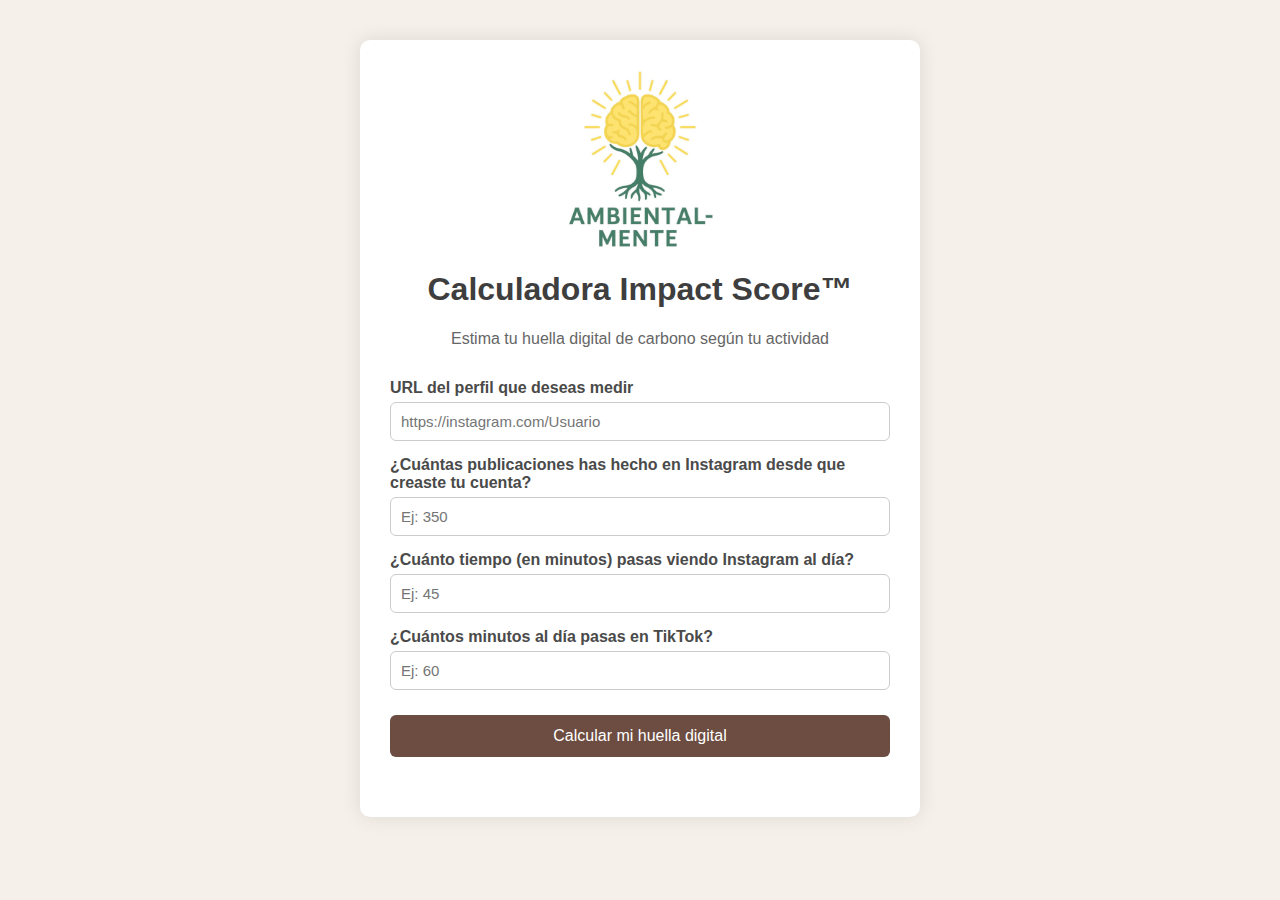
<file: index.html>
<!DOCTYPE html>
<html lang="es">
<head>
  <meta charset="UTF-8" />
  <meta name="viewport" content="width=device-width, initial-scale=1.0"/>
  <title>Calculadora Impact Score™</title>
  <style>
    body {
      font-family: Arial, sans-serif;
      background-color: #f5f1ea;
      margin: 0;
      padding: 0;
    }
    .container {
      max-width: 500px;
      margin: 40px auto;
      padding: 30px;
      background-color: #ffffff;
      border-radius: 10px;
      box-shadow: 0 0 20px rgba(0,0,0,0.1);
    }
    .logo {
      display: block;
      margin: 0 auto 20px;
      max-width: 180px;
    }
    h1 {
      text-align: center;
      color: #3e3e3e;
    }
    p {
      text-align: center;
      color: #666;
      font-size: 16px;
    }
    form {
      display: flex;
      flex-direction: column;
    }
    label {
      margin-top: 15px;
      font-weight: bold;
      color: #4a4a4a;
    }
    input {
      padding: 10px;
      font-size: 15px;
      margin-top: 5px;
      border: 1px solid #ccc;
      border-radius: 6px;
    }
    button {
      margin-top: 25px;
      padding: 12px;
      font-size: 16px;
      background-color: #6d4c41;
      color: white;
      border: none;
      border-radius: 6px;
      cursor: pointer;
    }
    button:hover {
      background-color: #4e342e;
    }
    #result {
      margin-top: 30px;
      font-size: 17px;
      line-height: 1.6;
    }
    .bajo { color: green; font-weight: bold; }
    .medio { color: goldenrod; font-weight: bold; text-shadow: 0 0 2px #000; }
    .alto { color: red; font-weight: bold; }
  </style>
</head>
<body>
  <div class="container">
    <img src="logo.png" alt="Logo Impact Score" class="logo" />
    <h1>Calculadora Impact Score™</h1>
    <p>Estima tu huella digital de carbono según tu actividad</p>

    <form id="impactForm">
      <label for="url">URL del perfil que deseas medir</label>
      <input type="url" id="url" name="url" placeholder="https://instagram.com/Usuario" required />

      <label for="totalPosts">¿Cuántas publicaciones has hecho en Instagram desde que creaste tu cuenta?</label>
      <input type="number" id="totalPosts" name="totalPosts" placeholder="Ej: 350" required />

      <label for="igTime">¿Cuánto tiempo (en minutos) pasas viendo Instagram al día?</label>
      <input type="number" id="igTime" name="igTime" placeholder="Ej: 45" required />

      <label for="ttTime">¿Cuántos minutos al día pasas en TikTok?</label>
      <input type="number" id="ttTime" name="ttTime" placeholder="Ej: 60" required />

      <button type="submit">Calcular mi huella digital</button>
    </form>

    <div id="errorMessage" style="color:red; font-weight:bold; text-align:center; margin-top:15px;"></div>
    <div id="result"></div>
  </div>

  <script>
    document.getElementById('impactForm').addEventListener('submit', function(e) {
      e.preventDefault();

      const url = document.getElementById('url').value;
      const totalPosts = parseInt(document.getElementById('totalPosts').value);
      const igTime = parseInt(document.getElementById('igTime').value);
      const ttTime = parseInt(document.getElementById('ttTime').value);
      const errorBox = document.getElementById('errorMessage');
      const resultBox = document.getElementById('result');

      errorBox.innerHTML = "";
      resultBox.innerHTML = "";

      if (!url.includes("instagram.com")) {
        errorBox.innerHTML = "⚠️ Solo puedes analizar URLs de perfiles de Instagram.";
        return;
      }

      if (isNaN(totalPosts) || isNaN(igTime) || isNaN(ttTime)) {
        errorBox.innerHTML = "⚠️ Por favor completa todos los campos numéricos correctamente.";
        return;
      }

      const co2Posts = totalPosts * 0.001;
      const co2Ig = igTime * 1.5 * 31 / 1000;
      const co2Tt = ttTime * 2.65 * 31 / 1000;

      const totalCo2 = +(co2Posts + co2Ig + co2Tt).toFixed(2);

      let level = '';
      let className = '';
      let referencia = '';

      if (totalCo2 < 1) {
        level = 'bajo';
        className = 'bajo';
        referencia = 'equivale a cargar tu teléfono unas 120 veces.';
      } else if (totalCo2 >= 1 && totalCo2 <= 4) {
        level = 'medio';
        className = 'medio';
        referencia = 'equivale a 16 horas de auto en ciudad.';
      } else {
        level = 'alto';
        className = 'alto';
        referencia = 'equivale a un vuelo nacional corto.';
      }

      resultBox.innerHTML = `
        <h3>Impact Score™ mensual estimado</h3>
        <p><strong>Perfil analizado:</strong><br><a href="${url}" target="_blank">${url}</a></p>
        <p class="${className}">${totalCo2} kg de CO₂</p>
        <p>Esto representa un impacto <strong class="${className}">${level.toUpperCase()}</strong>, según <em>Analisis</em> y <em>Estudios Cientificos</em>.</p>
        <p>Referencia: ${referencia}</p>
        <p style="font-size:14px; color:#999;">*Estimación mínima basada en uso de Instagram y TikTok. No incluye otras redes ni aplicaciones.</p>

        <button onclick="window.location.href='informe.html'" style="background-color:#00796b; color:white; margin-top:20px; padding:10px; border:none; border-radius:6px;">Descargar informe premium con estrategias ($30 USD)</button>

        <button onclick="window.location.href='https://mentoria.com/inscripcion'" style="background-color:#4e342e; color:white; margin-top:10px; padding:10px; border:none; border-radius:6px;">Inscríbete a la mentoría + certificación con precio especial</button>
      `;
    });
  </script>
</body>
</html>
</file>
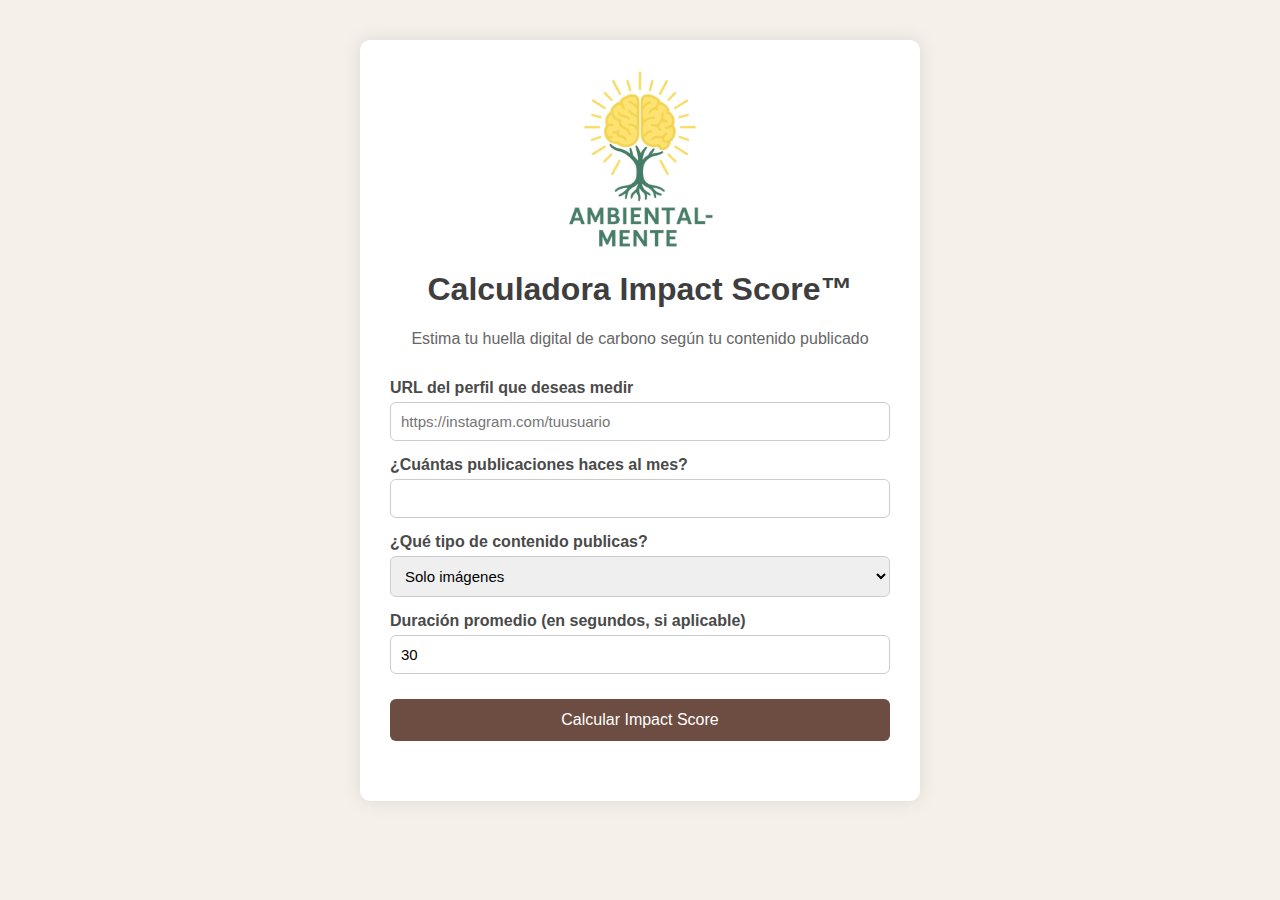
<file: impact-score/index.html>
<!DOCTYPE html>
<html lang="es">
<head>
  <meta charset="UTF-8" />
  <meta name="viewport" content="width=device-width, initial-scale=1.0"/>
  <title>Calculadora Impact Score™</title>
  <style>
    body {
      font-family: Arial, sans-serif;
      background-color: #f5f1ea;
      margin: 0;
      padding: 0;
    }

    .container {
      max-width: 500px;
      margin: 40px auto;
      padding: 30px;
      background-color: #ffffff;
      border-radius: 10px;
      box-shadow: 0 0 20px rgba(0,0,0,0.1);
    }

    .logo {
      display: block;
      margin: 0 auto 20px;
      max-width: 180px;
    }

    h1 {
      text-align: center;
      color: #3e3e3e;
    }

    p {
      text-align: center;
      color: #666;
      font-size: 16px;
    }

    form {
      display: flex;
      flex-direction: column;
    }

    label {
      margin-top: 15px;
      font-weight: bold;
      color: #4a4a4a;
    }

    input, select {
      padding: 10px;
      font-size: 15px;
      margin-top: 5px;
      border: 1px solid #ccc;
      border-radius: 6px;
    }

    button {
      margin-top: 25px;
      padding: 12px;
      font-size: 16px;
      background-color: #6d4c41;
      color: white;
      border: none;
      border-radius: 6px;
      cursor: pointer;
    }

    button:hover {
      background-color: #4e342e;
    }

    #result {
      margin-top: 30px;
      font-size: 17px;
      line-height: 1.6;
    }

    .bajo {
      color: green;
      font-weight: bold;
    }

    .medio {
      color: goldenrod;
      font-weight: bold;
      text-shadow: 0 0 2px #000;
    }

    .alto {
      color: red;
      font-weight: bold;
    }
  </style>
</head>
<body>
  <div class="container">
    <!-- Logo local -->
    <img src="logo.png" alt="Logo Impact Score" class="logo" />

    <h1>Calculadora Impact Score™</h1>
    <p>Estima tu huella digital de carbono según tu contenido publicado</p>

    <form id="impactForm">
      <label for="url">URL del perfil que deseas medir</label>
      <input type="url" id="url" name="url" placeholder="https://instagram.com/tuusuario" required />

      <label for="posts">¿Cuántas publicaciones haces al mes?</label>
      <input type="number" id="posts" name="posts" required />

      <label for="type">¿Qué tipo de contenido publicas?</label>
      <select id="type" name="type">
        <option value="image">Solo imágenes</option>
        <option value="video">Solo videos</option>
        <option value="mixed">Mixto</option>
      </select>

      <label for="duration">Duración promedio (en segundos, si aplicable)</label>
      <input type="number" id="duration" name="duration" value="30" />

      <button type="submit">Calcular Impact Score</button>
    </form>

    <div id="result"></div>
  </div>

  <script>
    document.getElementById('impactForm').addEventListener('submit', function(e) {
      e.preventDefault();

      const url = document.getElementById('url').value;
      const posts = parseInt(document.getElementById('posts').value);
      const type = document.getElementById('type').value;
      const duration = parseInt(document.getElementById('duration').value);

      let co2_per_post = 0.04; // imágenes

      if (type === 'video') {
        co2_per_post = 0.15 * (duration / 60); // videos
      } else if (type === 'mixed') {
        co2_per_post = (0.04 + 0.15 * (duration / 60)) / 2;
      }

      const total = +(posts * co2_per_post).toFixed(2);

      let level = '';
      let className = '';

      if (total < 5) {
        level = 'Impacto Bajo';
        className = 'bajo';
      } else if (total < 10) {
        level = 'Impacto Medio';
        className = 'medio';
      } else {
        level = 'Impacto Alto';
        className = 'alto';
      }

      document.getElementById('result').innerHTML = `
        <p><strong>🌐 Perfil analizado:</strong> <a href="${url}" target="_blank">${url}</a></p>
        <p>♻️ Tu Impact Score estimado este mes es de <strong>${total} kg de CO₂</strong></p>
        <p class="${className}">${level}</p>
      `;
    });
  </script>
</body>
</html>
</file>
